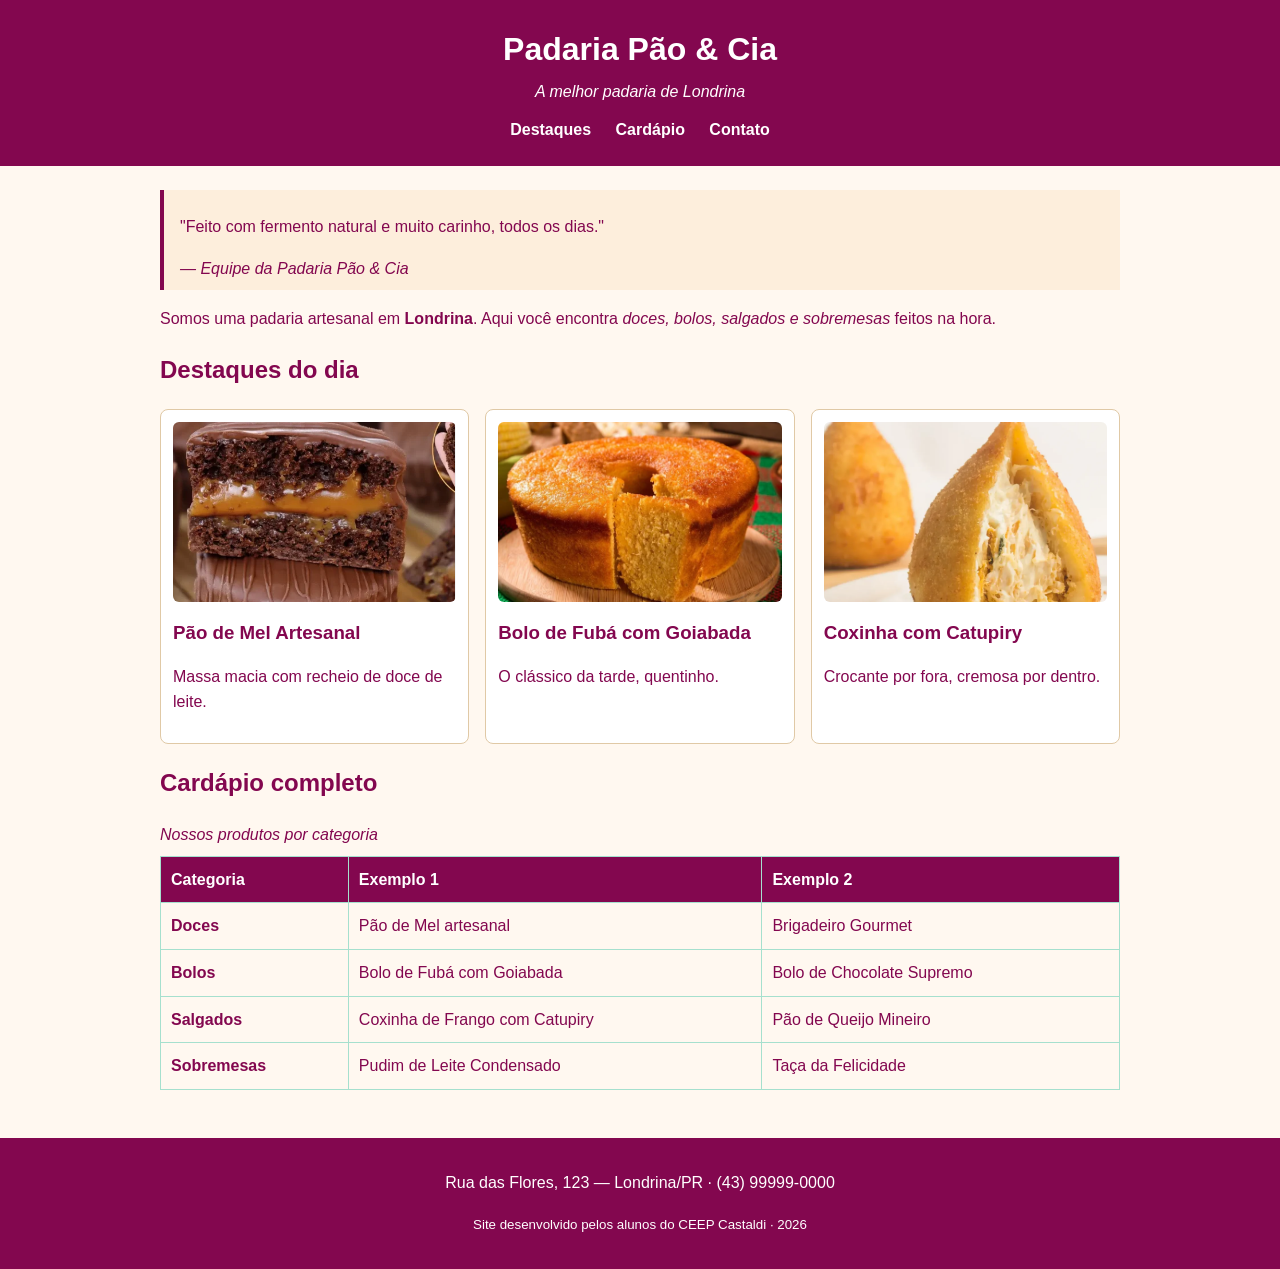
<file: index.html>
<!DOCTYPE html>
<html lang="pt-BR">
<head>
    <meta charset="UTF-8">
    <meta name="viewport" content="width=device-width, initial-scale=1.0">
    <title>Padaria em Londrina</title>
    <link rel="stylesheet" href="style.css">
</head>
<body>

    <!-- CABEÇALHO: identidade + menu de navegação -->
    <header class="cabecalho">
        <h1>Padaria Pão &amp; Cia</h1>
        <p class="subtitulo">A melhor padaria de Londrina</p>
        <nav class="menu">
            <a href="destaques.html">Destaques</a>
            <a href="cardapio.html">Cardápio</a>
            <a href="#contato">Contato</a>
        </nav>
    </header>

    <main>

        <!-- APRESENTAÇÃO: tags de autoria (blockquote, cite, strong, em) -->
        <section class="intro">
            <blockquote>
                <p>"Feito com fermento natural e muito carinho, todos os dias."</p>
                <cite>— Equipe da Padaria Pão &amp; Cia</cite>
            </blockquote>
            <p>Somos uma padaria artesanal em <strong>Londrina</strong>. Aqui você encontra
               <em>doces, bolos, salgados e sobremesas</em> feitos na hora.</p>
        </section>

        <!-- DESTAQUES: cards em Flexbox -->
        <section id="destaques" class="destaques">
            <h2>Destaques do dia</h2>
            <div class="cards">
                <article class="card">
                    <!-- Troque a URL abaixo pelo caminho da sua foto: src="img/pao-de-mel.jpg" -->
                    <img src="paodemel.png"Pão de mel artesanal coberto com chocolate" width="300" height="300">
                    <h3>Pão de Mel Artesanal</h3>
                    <p>Massa macia com recheio de doce de leite.</p>
                </article>
                <article class="card">
                    <img src="bolodefuba.png" alt="Fatia de bolo de fubá com goiabada" width="300" height="300">
                    <h3>Bolo de Fubá com Goiabada</h3>
                    <p>O clássico da tarde, quentinho.</p>
                </article>
                <article class="card">
                    <img src="coxinha.png" alt="Coxinha de frango com catupiry" width="300" height="300">
                    <h3>Coxinha com Catupiry</h3>
                    <p>Crocante por fora, cremosa por dentro.</p>
                </article>
            </div>
        </section>

        <!-- CARDÁPIO: a tabela original, agora semântica e estilizada -->
        <section id="cardapio" class="cardapio">
            <h2>Cardápio completo</h2>
            <table class="tabela-cardapio">
                <caption>Nossos produtos por categoria</caption>
                <thead>
                    <tr>
                        <th scope="col">Categoria</th>
                        <th scope="col">Exemplo 1</th>
                        <th scope="col">Exemplo 2</th>
                    </tr>
                </thead>
                <tbody>
                    <tr>
                        <td><strong>Doces</strong></td>
                        <td>Pão de Mel artesanal</td>
                        <td>Brigadeiro Gourmet</td>
                    </tr>
                    <tr>
                        <td><strong>Bolos</strong></td>
                        <td>Bolo de Fubá com Goiabada</td>
                        <td>Bolo de Chocolate Supremo</td>
                    </tr>
                    <tr>
                        <td><strong>Salgados</strong></td>
                        <td>Coxinha de Frango com Catupiry</td>
                        <td>Pão de Queijo Mineiro</td>
                    </tr>
                    <tr>
                        <td><strong>Sobremesas</strong></td>
                        <td>Pudim de Leite Condensado</td>
                        <td>Taça da Felicidade</td>
                    </tr>
                </tbody>
            </table>
        </section>

    </main>

    <!-- RODAPÉ -->
    <footer id="contato" class="rodape">
        <p>Rua das Flores, 123 — Londrina/PR · (43) 99999-0000</p>
        <p><small>Site desenvolvido pelos alunos do CEEP Castaldi · 2026</small></p>
    </footer>

</body>
</html>
</file>
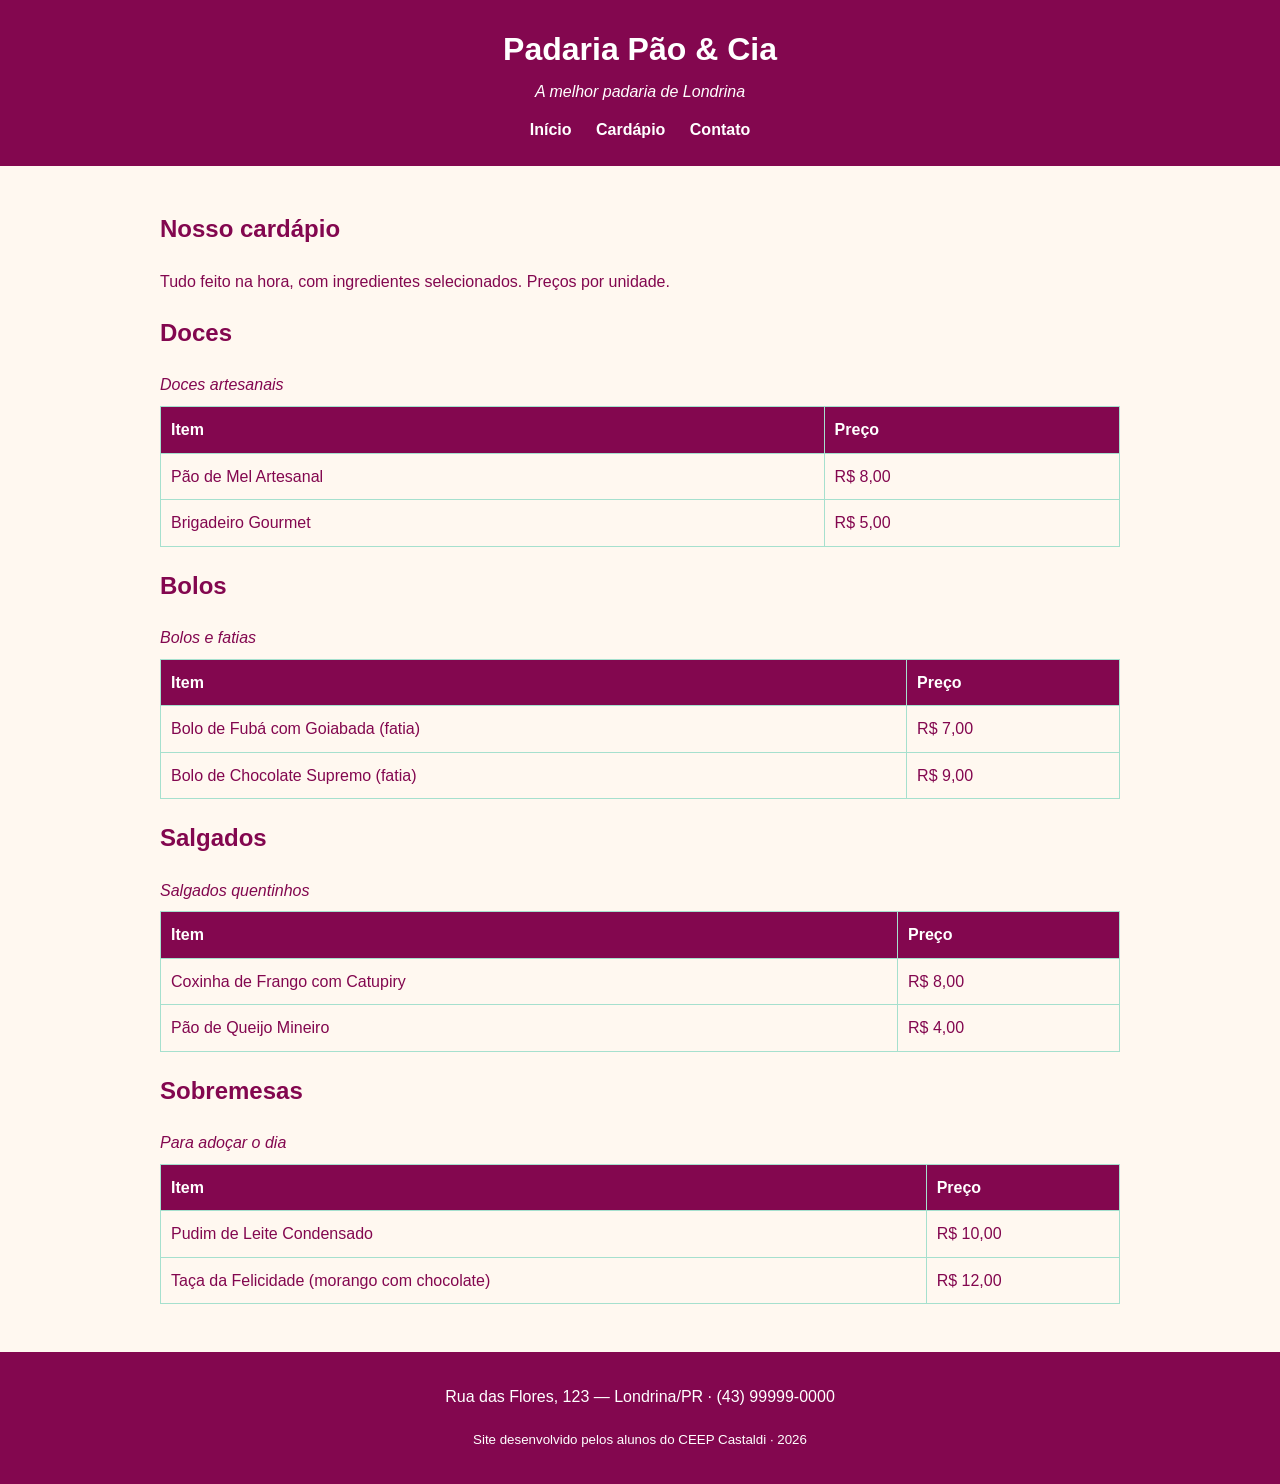
<file: cardapio.html>
<!DOCTYPE html>
<html lang="pt-BR">
<head>
    <meta charset="UTF-8">
    <meta name="viewport" content="width=device-width, initial-scale=1.0">
    <title>Cardápio — Padaria Pão &amp; Cia</title>
    <!-- Mesma folha de estilo do index.html: a página já nasce estilizada -->
    <link rel="stylesheet" href="style.css">
</head>
<body class="pagina-cardapio">

    <!-- CABEÇALHO: igual ao do index, com o menu ligando as páginas -->
    <header class="cabecalho">
        <h1>Padaria Pão &amp; Cia</h1>
        <p class="subtitulo">A melhor padaria de Londrina</p>
        <nav class="menu">
            <a href="index.html">Início</a>
            <a href="cardapio.html">Cardápio</a>
            <a href="index.html#contato">Contato</a>
        </nav>
    </header>

    <main>

        <section class="intro">
            <h2>Nosso cardápio</h2>
            <p>Tudo feito na hora, com ingredientes selecionados. Preços por unidade.</p>
        </section>

        <!-- DOCES -->
        <section class="cardapio">
            <h2>Doces</h2>
            <table class="tabela-cardapio">
                <caption>Doces artesanais</caption>
                <thead>
                    <tr>
                        <th scope="col">Item</th>
                        <th scope="col">Preço</th>
                    </tr>
                </thead>
                <tbody>
                    <tr><td>Pão de Mel Artesanal</td><td>R$ 8,00</td></tr>
                    <tr><td>Brigadeiro Gourmet</td><td>R$ 5,00</td></tr>
                </tbody>
            </table>
        </section>

        <!-- BOLOS -->
        <section class="cardapio">
            <h2>Bolos</h2>
            <table class="tabela-cardapio">
                <caption>Bolos e fatias</caption>
                <thead>
                    <tr>
                        <th scope="col">Item</th>
                        <th scope="col">Preço</th>
                    </tr>
                </thead>
                <tbody>
                    <tr><td>Bolo de Fubá com Goiabada (fatia)</td><td>R$ 7,00</td></tr>
                    <tr><td>Bolo de Chocolate Supremo (fatia)</td><td>R$ 9,00</td></tr>
                </tbody>
            </table>
        </section>

        <!-- SALGADOS -->
        <section class="cardapio">
            <h2>Salgados</h2>
            <table class="tabela-cardapio">
                <caption>Salgados quentinhos</caption>
                <thead>
                    <tr>
                        <th scope="col">Item</th>
                        <th scope="col">Preço</th>
                    </tr>
                </thead>
                <tbody>
                    <tr><td>Coxinha de Frango com Catupiry</td><td>R$ 8,00</td></tr>
                    <tr><td>Pão de Queijo Mineiro</td><td>R$ 4,00</td></tr>
                </tbody>
            </table>
        </section>

        <!-- SOBREMESAS -->
        <section class="cardapio">
            <h2>Sobremesas</h2>
            <table class="tabela-cardapio">
                <caption>Para adoçar o dia</caption>
                <thead>
                    <tr>
                        <th scope="col">Item</th>
                        <th scope="col">Preço</th>
                    </tr>
                </thead>
                <tbody>
                    <tr><td>Pudim de Leite Condensado</td><td>R$ 10,00</td></tr>
                    <tr><td>Taça da Felicidade (morango com chocolate)</td><td>R$ 12,00</td></tr>
                </tbody>
            </table>
        </section>

    </main>

    <footer class="rodape">
        <p>Rua das Flores, 123 — Londrina/PR · (43) 99999-0000</p>
        <p><small>Site desenvolvido pelos alunos do CEEP Castaldi · 2026</small></p>
    </footer>

</body>
</html>
</file>
<file: style.css>
style.css
100%
/* =========================================================
   PADARIA PÃO & CIA — CSS do Encontro 1
   Paleta com contraste aprovado no padrão WCAG AA
   ========================================================= */

/* box-sizing: a largura já inclui padding e borda (Box Model) */
* {
    box-sizing: border-box;
}

body {
    font-family: Arial, Helvetica, sans-serif;
    line-height: 1.6;
    margin: 0;
    color: #83074f;             /* marrom escuro (texto) */
    background-color: #FFF8F0;  /* creme (fundo) */
}

/* ===== Cabeçalho ===== */
.cabecalho {
    background-color: #83074f;  /* âmbar escuro — texto branco tem contraste AA */
    color: #FFFFFF;
    text-align: center;
    padding: 24px 16px;
}

.cabecalho h1 {
    margin: 0;
}

.subtitulo {
    margin: 4px 0 12px;
    font-style: italic;
}

.menu a {
    color: #FFFFFF;
    text-decoration: none;
    margin: 0 10px;
    font-weight: bold;
}

.menu a:hover {
    text-decoration: underline;
}

/* ===== Área central ===== */
main {
    max-width: 960px;
    margin: 0 auto;    /* centraliza a página */
    padding: 24px 16px;
}

blockquote {
    border-left: 4px solid #83074f;
    margin: 0 0 16px;
    padding: 8px 16px;
    background-color: #FDEEDC;
}

/* ===== Cards de destaque (Flexbox) ===== */
.cards {
    display: flex;         /* coloca os cards lado a lado */
    flex-wrap: wrap;       /* quebra a linha em telas menores */
    gap: 16px;             /* espaço entre os cards */
}

.card {
    flex: 1 1 250px;       /* cresce, encolhe, largura base 250px */
    border: 1px solid #E0C9A6;
    border-radius: 8px;
    padding: 12px;
    background-color: #FFFFFF;
}

.card img {
    width: 100%;
    height: 180px;
    object-fit: cover;     /* recorta a imagem sem deformar */
    border-radius: 6px;
}

.card h3 {
    margin: 8px 0 4px;
}

/* ===== Tabela do cardápio ===== */
.tabela-cardapio {
    width: 100%;
    border-collapse: collapse;   /* junta as bordas das células */
    margin-top: 8px;
}

.tabela-cardapio caption {
    text-align: left;
    font-style: italic;
    margin-bottom: 8px;
}

.tabela-cardapio th,
.tabela-cardapio td {
    border: 1px solid #a6e0ce;
    padding: 10px;
    text-align: left;
}

.tabela-cardapio thead {
    background-color: #83074f;
    color: #FFFFFF;
}

/* ===== Rodapé ===== */
.rodape {
    background-color: #83074f;
    color: #FFFFFF;
    text-align: center;
    padding: 16px;
    margin-top: 24px;
}
Exibindo style.css…
</file>
